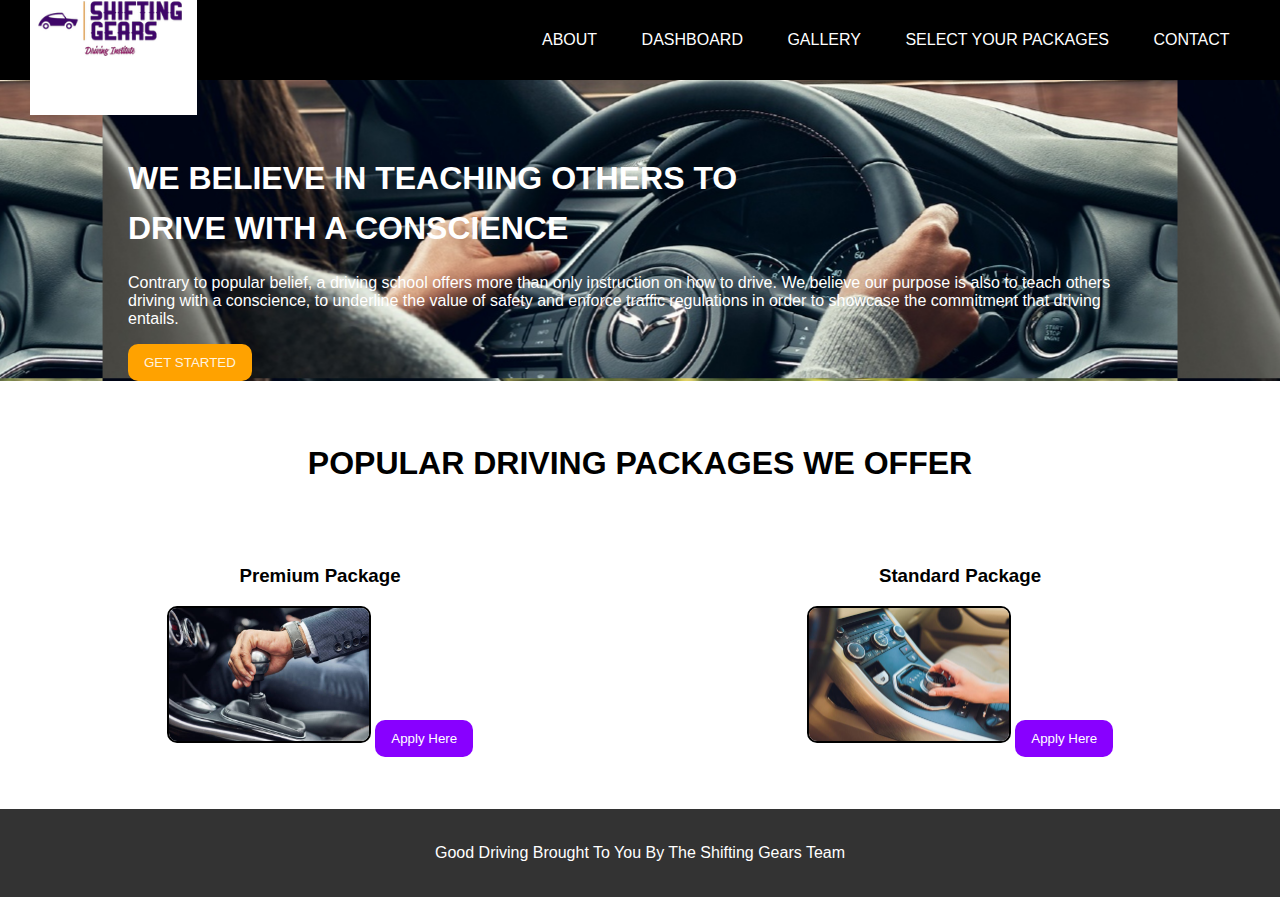
<file: HTML/index.html>
<!DOCTYPE html>
<html lang="en">
<head>
    <meta charset="UTF-8">
     <meta name="viewport" content="width=device-width, initial-scale=1.0">
    <title>Shifting Gears Driving School Webpage</title>
    <link rel="stylesheet" href="../CSS/style.css">
</head>
<body>
   
   <div class="wrapper">
<!--NAVIGATION-->
       <nav>
          <img src="../images/logo.jpg" class="img" alt="logo"> 
          <ul>
              <li><a href="AboutUs.html">ABOUT</a></li>
              <li><a href="#">DASHBOARD</a></li>
              <li><a href="#">GALLERY</a></li>
              <li><a href="packages.html">SELECT YOUR PACKAGES</a></li>
              <li><a href="../HTML/contact.html">CONTACT</a></li>
          </ul>
       </nav>
<!--END OF NAVIGATION-->
      
      <div class="section">
          <h1>WE BELIEVE IN TEACHING OTHERS TO <br> DRIVE WITH A CONSCIENCE</h1>
          <p>Contrary to popular belief, a driving school offers more than only instruction on how to drive. We believe our purpose is also to teach others driving with a conscience, to underline the value of safety and enforce traffic regulations in order to showcase the commitment that driving entails.</p>
          
          <a href="../HTML/login.html"><button class="btn-1">GET STARTED</button></a>

  
         </div>
<!--END OF FEATURES-->
      </div>
<!--END OF SECTION-->
   </div>
<!--END OF WRAPPER-->
   
<!--SHOWCASE-->
   <showcase>
       <h1>POPULAR DRIVING PACKAGES WE OFFER</h1>
       <div id="courses">
           <div class="premman">
               <h3>Premium Package</h3>
               <img src="../images/premium_manual.jpg" width="50%" alt="pp">
               <a href="#" ><button class="apply">Apply Here</button></a>
           </div>
           <div class="premauto">
               <h3>Standard Package</h3>
               <img src="../images/Premium_automatic.jpg" alt="ap">
               <a href="#" ><button class="apply">Apply Here</button></a>
           </div>

       </div>
   </showcase>
<!--END OF SHOWCASE-->
   
   <footer>
       <p> Good Driving Brought To You By The Shifting Gears Team</p>
   </footer>
    
</body>
</html>
</file>
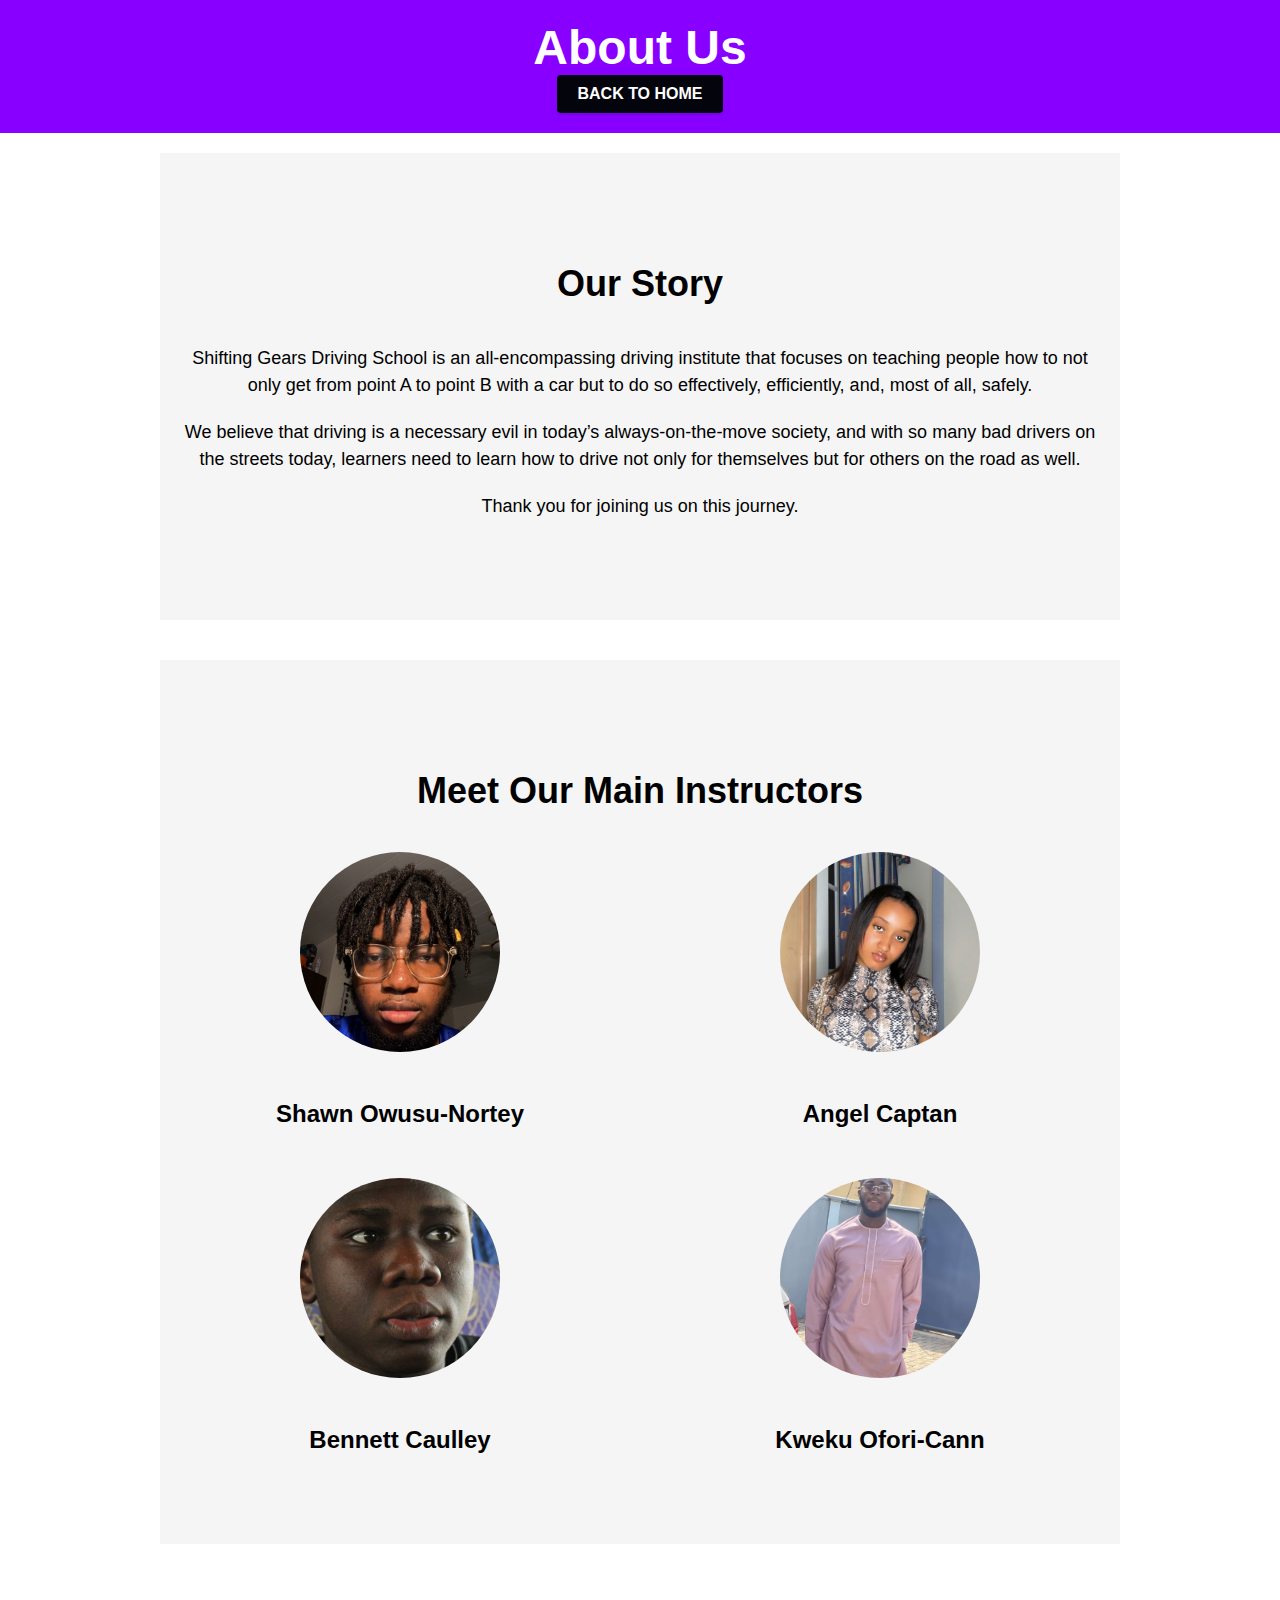
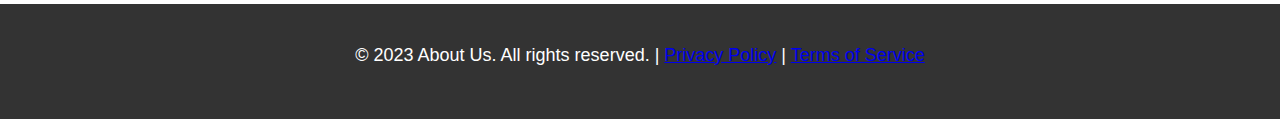
<file: HTML/AboutUs.html>
<!DOCTYPE html>
<html>
<head>
    <meta charset="UTF-8">
    <meta name="viewport" content="width=device-width, initial-scale=1.0">
    <title>About Us</title>
    <link rel="stylesheet" type="text/css" href="../CSS/abouts.css">
</head>
<body>
<header>
    <div class="container">
        <h1>About Us</h1>
        <a href="../HTML/index.html" class="back-button">Back to Home</a>

    </div>
</header>
<main>
    <div class="container">
        <section id="our-story">
            <div class="container">
                <h2>Our Story</h2>
                <div class="row">
                    <div class="col-6">
                    </div>
                    <div class="col-6">
                        <p>Shifting Gears Driving School is an all-encompassing driving institute that focuses on teaching people how to not only get from point A to point B with a car but to do so effectively, efficiently, and, most of all, safely.</p>
                        <p> We believe that driving is a necessary evil in today’s always-on-the-move society, and with so many bad drivers on the streets today, learners need to learn how to drive not only for themselves but for others on the road as well.
                        </p>
                        <p>Thank you for joining us on this journey.</p>
                    </div>
                </div>
            </div>
        </section>

        <section id="team">
            <div class="container">
                <h2>Meet Our Main Instructors</h2>
                <div class="team-grid">
                    <div class="team-member">
                        <img src="../images/Shawn.JPG" alt="Shawn Owusu-Nortey">
                        <h3>Shawn Owusu-Nortey</h3>
                        
                    </div>
                    <div class="team-member">
                        <img src="../images/Angel.JPG" alt="Team Member 2">
                        <h3>Angel Captan</h3>
                        
                    </div>
                    <div class="team-member">
                        <img src="../images/Bennett.jpg" alt="Bennett Caulley">
                        <h3>Bennett Caulley</h3>
                        
                    </div>
                    <div class="team-member">
                        <img src="../images/Kweku.JPG" alt="Kweku Ofori-Cann">
                        <h3>Kweku Ofori-Cann</h3>
                        
                    </div>
                </div>
            </div>
        </section>

    </div>
</main>
<footer>
    <div class="container">
        <p>&copy; 2023 About Us. All rights reserved. | <a href="#">Privacy Policy</a> | <a href="#">Terms of Service</a></p>
    </div>
</footer>
</body>
</html>
</file>
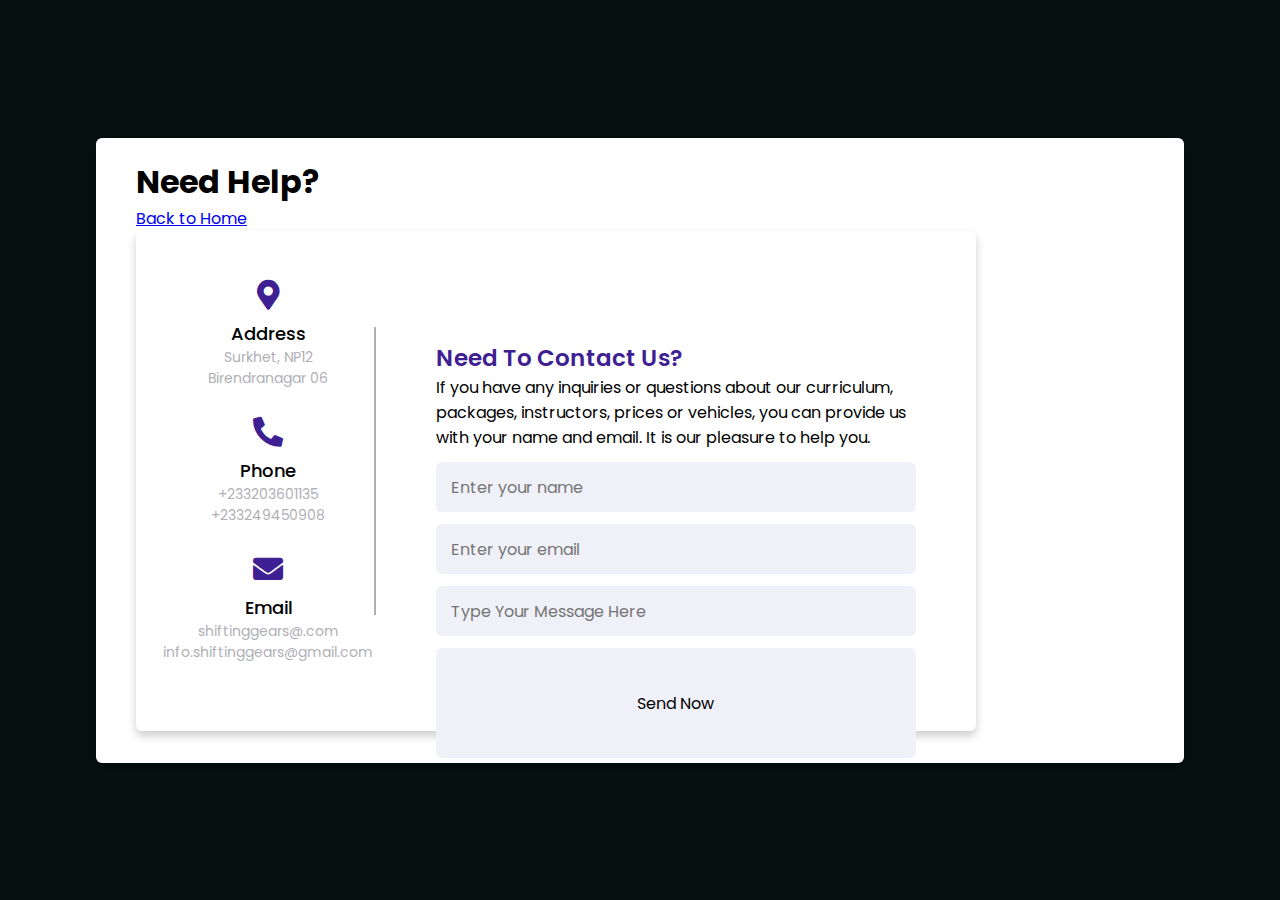
<file: HTML/contact.html>
<!DOCTYPE html>
<html lang="en" dir="ltr">
  <head>
    <meta charset="UTF-8">
   <!-- <title> Responsive Contact Us Form  | CodingLab </title>-->
    <link rel="stylesheet" href="../CSS/contact.css">
    <!-- Fontawesome CDN Link -->
    <link rel="stylesheet" href="https://cdnjs.cloudflare.com/ajax/libs/font-awesome/5.15.2/css/all.min.css"/>
     <meta name="viewport" content="width=device-width, initial-scale=1.0">
   </head>
   <div class="container1">
    <h1>Need Help?</h1>
    <a href="../HTML/index.html" class="back-button">Back to Home</a>
<body>
  <div class="container">
    <div class="content">
      <div class="left-side">
        <div class="address details">
          <i class="fas fa-map-marker-alt"></i>
          <div class="topic">Address</div>
          <div class="text-one">Surkhet, NP12</div>
          <div class="text-two">Birendranagar 06</div>
        </div>
        <div class="phone details">
          <i class="fas fa-phone-alt"></i>
          <div class="topic">Phone</div>
          <div class="text-one">+233203601135</div>
          <div class="text-two">+233249450908</div>
        </div>
        <div class="email details">
          <i class="fas fa-envelope"></i>
          <div class="topic">Email</div>
          <div class="text-one">shiftinggears@.com</div>
          <div class="text-two">info.shiftinggears@gmail.com</div>
        </div>
      </div>
      <div class="right-side">
        <div class="topic-text">Need To Contact Us?</div>
        <p>If you have any inquiries or questions about our curriculum, packages, instructors, prices or vehicles, you can provide us with your name and email. It is our pleasure to help you.</p>
      <form action="#">
        <div class="input-box">
          <input type="text" placeholder="Enter your name">
        </div>
        <div class="input-box">
          <input type="text" placeholder="Enter your email">
          <div class="input-box">
            <input type="text" placeholder="Type Your Message Here">
        </div>
        <div class="input-box message-box">
          <input type="button" value="Send Now" >
        </div>
      </form>
    </div>
    </div>
  </div>
</body>
</html>
</file>
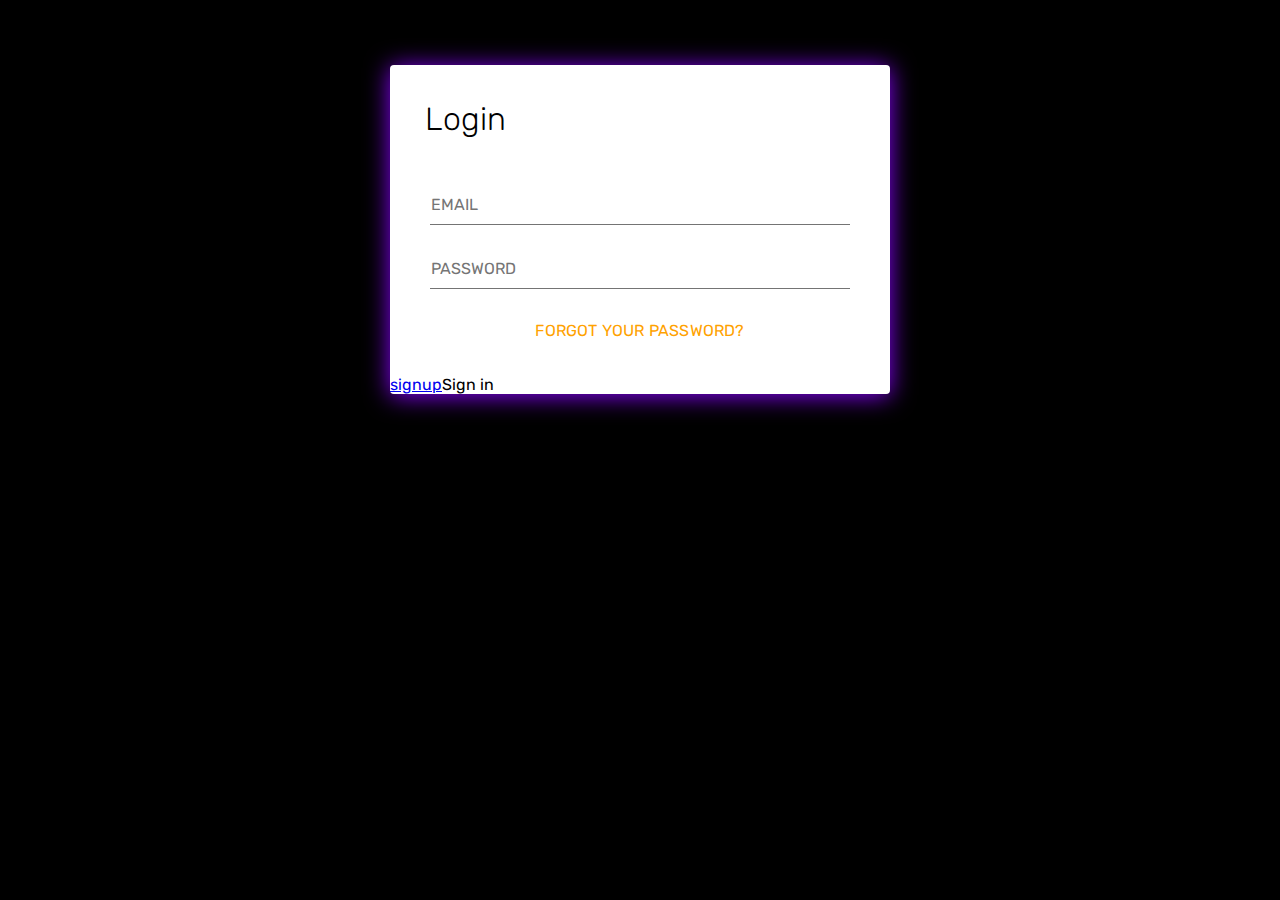
<file: HTML/login.html>
<!DOCTYPE html>
<html lang="en" >
<head>
  <meta charset="UTF-8">
  <title>Login</title>
  <link rel='stylesheet' href='https://fonts.googleapis.com/css?family=Rubik:400,700'><link rel="stylesheet" href="../CSS/login.css">

</head>
<body>
<!-- partial:index.partial.html -->
<div class="login-form">
  <form>
    <h1>Login</h1>
    <div class="content">
      <div class="input-field">
        <input type="email" placeholder="Email" autocomplete="nope">
      </div>
      <div class="input-field">
        <input type="password" placeholder="Password" autocomplete="new-password">
      </div>
      <a href="#" class="link">Forgot Your Password?</a>
    </div>
    <div class="action">
      <a href="../HTML/signup.html" class="sign_a">signup</a>
      <a>Sign in</a>
    </div>
  </form>
</div>
<!-- partial -->
  <script  src="../JS/login.js"></script>

</body>
</html>
</file>
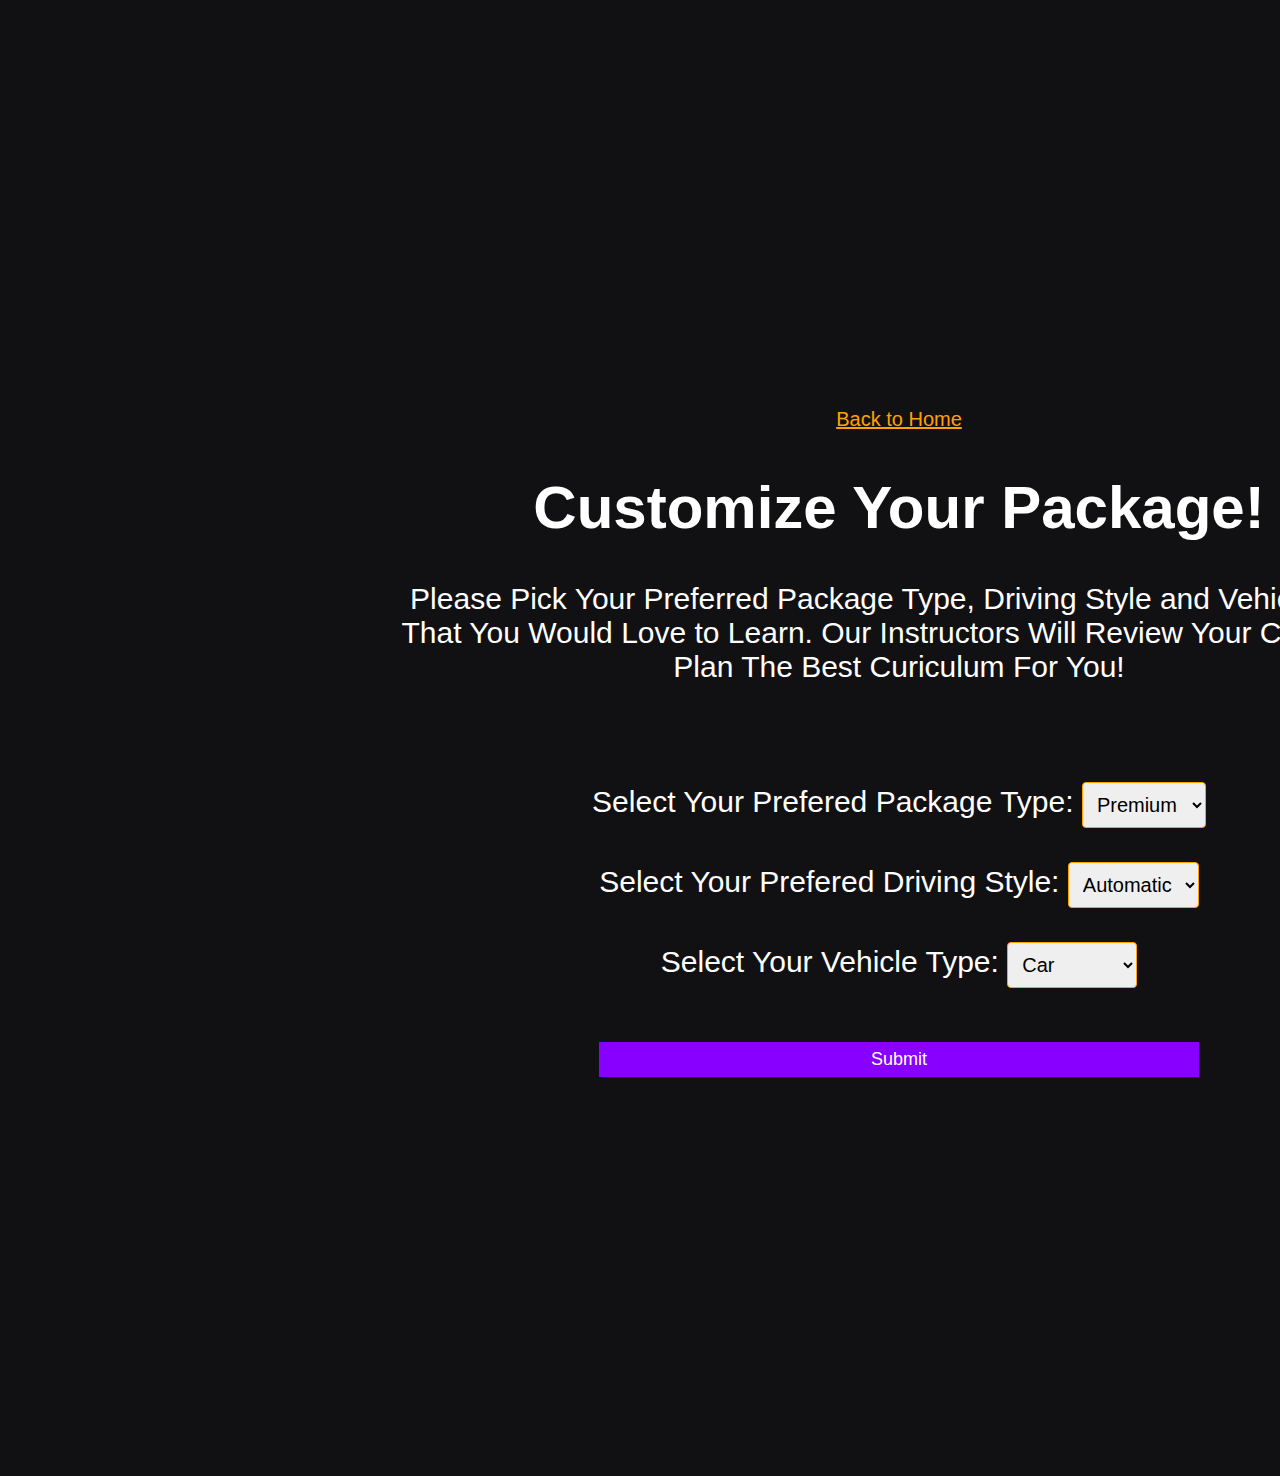
<file: HTML/packages.html>
<!DOCTYPE html>
<html lang="en">
  <head>
    <link rel="stylesheet" href="../CSS/packages.css"> 
    <a href="../HTML/index.html" class="back-button">Back to Home</a>
    <form method="post">
        <h1>Customize Your Package!</h1>
        <p>Please Pick Your Preferred Package Type, Driving Style and Vehicle Type That You Would Love to Learn. Our Instructors Will Review Your Choices & Plan The Best Curiculum For You!</p>
    <br><br><label for="Packages">Select Your Prefered Package Type:</label>
    <select id="package" name="package">
      <option value="Premium">Premium</option>
      <option value="Standard">Standard</option><br><br>

    </select><br><br>
    <label for="Driving Style">Select Your Prefered Driving Style:</label>
    <select id="drivestyle" name="styles">
      <option value="Automatic">Automatic</option>
      <option value="Manual">Manual</option><br><br>

    </select><br><br>
    <label for="Vehicle Type">Select Your Vehicle Type:</label>
    <select id="vehicles" name="vehicles">
      <option value="Car">Car</option>
      <option value="Motorbike">Motorbike</option>
      <option value="Bus">Bus</option>
      <option value="Truck">Truck</option>
      
    </select><br><br>
    <input type="submit" name="submit">
  </form>
</html>
</file>
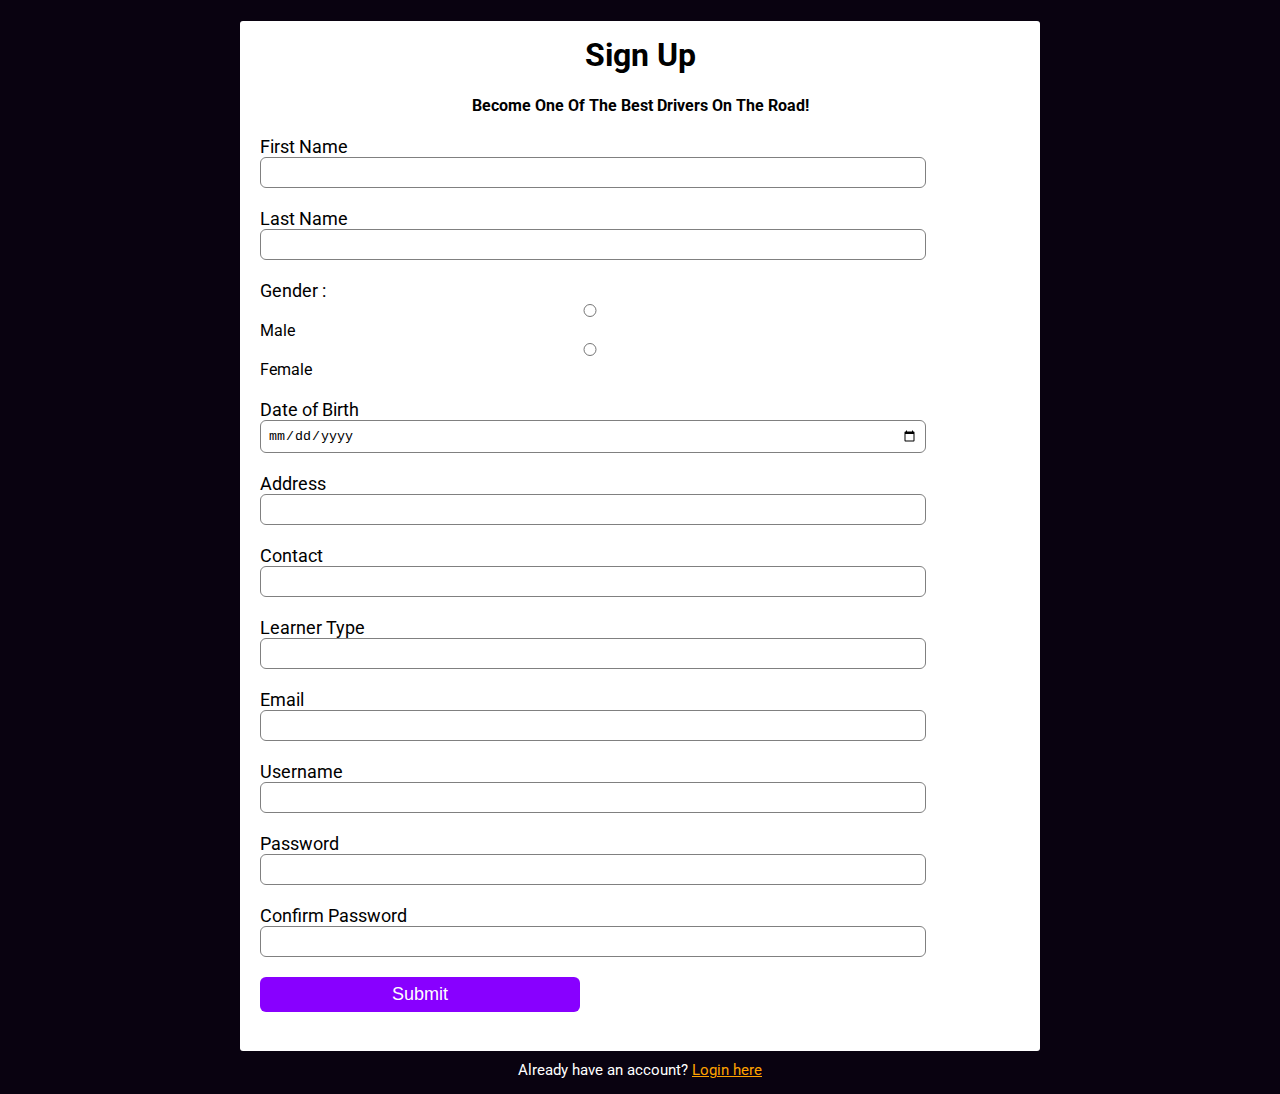
<file: HTML/signup.html>
<!DOCTYPE html>
<html lang="en">
  <head>
    <title>Sign Up | By Code Info</title>
    <link rel="stylesheet" href="../CSS/signup.css" />
    <link
      href="https://fonts.googleapis.com/css2?family=Roboto:wght@300&display=swap"
      rel="stylesheet"
    />
  </head>
  <body>
    <div class="signup-box">
      <h1>Sign Up</h1>
      <h4>Become One Of The Best Drivers On The Road! </h4>
      <form method="post" action="../PHP/signup_proc.php">
        <label>First Name</label>
        <input type="text" name="fname" placeholder="" />
        <label>Last Name</label>
        <input type="text"  name="lname"placeholder="" />
        <label>Gender :</label>  
        <input type="radio" name="gender" value="M" id="male"/> Male <br>  
        <input type="radio" name="gender" value="F" id="female"/> Female <br>  
        <label>Date of Birth</label>
        <input type="date" name="dob" placeholder="yyyy-mm-dd" />
        <label>Address</label>
        <input type="address" name="ad" placeholder="" />
        <label>Contact</label>
        <input type="number" name="con" placeholder="" />
        <label>Learner Type</label>
        <input type="number" name="leatype" placeholder="" min="1" max="2" />
        <label>Email</label>
        <input type="email" name="e-mail" placeholder="" />
        <label>Username</label>
        <input type="text" name="uname" placeholder="" />
        <label>Password</label>
        <input type="password" name="password" placeholder="" />
        <label>Confirm Password</label>
        <input type="password" name="pwd" placeholder="" />
        <input type="submit" name="Submit" />
      <closeform></closeform></form>
    </div>
    <p class="para-2">
      Already have an account? <a href="../HTML/login.html">Login here</a>
    </p>
  </body>
</html>
</file>
<file: CSS/style.css>
body{
    font-family: sans-serif;
    margin: 0;
    padding: 0;
}
.wrapper{
    width: 100%;
    background-image: url("../images/banner_picture.jpeg");
    background-color: purple;
    background-position: center;
  }
nav{
    width: 100%;
    height: 80px;
    background-color: rgb(0, 0, 0);
    line-height: 80px;
}

nav ul{
    float: right;
    margin: 0;
    margin-right: 1.9rem;
}

nav ul li{
    list-style-type: none;
    display: inline-block;
}

nav ul li a{
    text-decoration: none;
    color: #fff;
    padding: 20px;
}

img{
    width: 13%;
    margin-left: 1.9rem;
    margin-top: -4%;
    object-fit: scale-down;

}

nav ul li:hover{
    background-color: rgb(255, 162, 0);
    color: #000000;
    font-weight: bold;
    font-size: 1.2rem;
}

.section{
    width: 80%;
    margin: auto;
    overflow: hidden;
    margin-top: 4%;
}

.section h1{
    color: #fff;
    line-height: 50px;
}

.section p{
    color: rgb(255, 255, 255);
}

.btn-1{
    background-color: rgb(255, 162, 0);
    padding: 0.7rem 1rem;
    color: #ffffffe3;
    border: none;
    border-radius: 10px;
}

.features{
    margin-top: 4%;
    margin-bottom: 2%;
}

.features button{
    padding: 0.7rem 2rem;
    margin-right: 2rem;
    font-size: 1.2rem;
    opacity: 0.7;
}

showcase h1{
    margin-top: 5%;
    margin-bottom: 5%;
    text-align: center;
}

#courses{
    display: flex;
    justify-content: space-around;
    text-align: center;
}

#courses img{
    width: 200px;
    border-radius: 10px;
    border: 2px solid #000;
    margin: auto;
}

.apply{
    margin-top: 4%;
    background-color: rgb(136, 0, 255);
    padding: 0.7rem 1rem;
    color: #fff;
    border: none;
    border-radius: 10px;
}

footer{
    background-color: #333;
    color: #fff;
    text-align: center;
    padding: 1.2rem;
    margin-top: 4%;
}
</file>
<file: CSS/contact.css>
/* contact.css
  */
 @import url('https://fonts.googleapis.com/css2?family=Poppins:wght@200;300;400;500;600;700&display=swap');
 *{
   margin: 0;
   padding: 0;
   box-sizing: border-box;
   font-family: "Poppins" , sans-serif;
 }
 body{
   min-height: 100vh;
   width: 100%;
   background: #051010;
   display: flex;
   align-items: center;
   justify-content: center;
 }
 .container1{
   width: 85%;
   height: 625px ;
   background: #fff;
   border-radius: 6px;
   padding: 20px 60px 30px 40px;
   box-shadow: 0 5px 10px rgba(0, 0, 0, 0.2);
 }

 .container{
  width: 85%;
  height: 500px ;
  background: #fff;
  border-radius: 6px;
  padding: 20px 60px 30px 40px;
  box-shadow: 0 5px 10px rgba(0, 0, 0, 0.2);
}
 .container .content{
   display: flex;
   align-items: center;
   justify-content: space-between;
 }
 .container .content .left-side{
   width: 25%;
   height: 100%;
   display: flex;
   flex-direction: column;
   align-items: center;
   justify-content: center;
   margin-top: 15px;
   position: relative;
 }
 .content .left-side::before{
   content: '';
   position: absolute;
   height: 70%;
   width: 2px;
   right: -15px;
   top: 50%;
   transform: translateY(-50%);
   background: #afafb6;
 }
 .content .left-side .details{
   margin: 14px;
   text-align: center;
 }
 .content .left-side .details i{
   font-size: 30px;
   color: #3e2093;
   margin-bottom: 10px;
 }
 .content .left-side .details .topic{
   font-size: 18px;
   font-weight: 500;
 }
 .content .left-side .details .text-one,
 .content .left-side .details .text-two{
   font-size: 14px;
   color: #afafb6;
 }
 .container .content .right-side{
   width: 75%;
   margin-left: 75px;
 }
 .content .right-side .topic-text{
   font-size: 23px;
   font-weight: 600;
   color: #3e2093;
 }
 .right-side .input-box{
   height: 50px;
   width: 100%;
   margin: 12px 0;
 }
 .right-side .input-box input,
 .right-side .input-box textarea{
   height: 100%;
   width: 100%;
   border: none;
   outline: none;
   font-size: 16px;
   background: #F0F1F8;
   border-radius: 6px;
   padding: 0 15px;
   resize: none;
 }
 .right-side .message-box{
   min-height: 110px;
 }
 .right-side .input-box textarea{
   padding-top: 6px;
 }
 .right-side .button{
   display: inline-block;
   margin-top: 13px;
 }
 .right-side .button input[type="button"]{
   color: #fff;
   font-size: 15px;
   outline: none;
   border: none;
   padding: 8px 20px;
   border-radius: 30px;
   text-align: center;
   background: rgb(255, 162, 0);
   cursor: pointer;
   transition: all 0.3s ease;
 }
 .button input[type="button"]:hover{
   background: #3e2093;
 }
 
 @media (max-width: 950px) {
   .container{
     width: 90%;
     padding: 30px 40px 40px 35px ;
   }
   .container .content .right-side{
    width: 75%;
    margin-left: 55px;
 }
 }
 @media (max-width: 820px) {
   .container{
     margin: 40px 0;
     height: 100%;
   }
   .container .content{
     flex-direction: column-reverse;
   }
  .container .content .left-side{
    width: 100%;
    flex-direction: row;
    margin-top: 40px;
    justify-content: center;
    flex-wrap: wrap;
  }
  .container .content .left-side::before{
    display: none;
  }
  .container .content .right-side{
    width: 100%;
    margin-left: 0;
  }
 }
</file>
<file: CSS/login.css>
/* For LOGIN  */
* {
    margin: 0;
    padding: 0;
    box-sizing: border-box;
    -webkit-font-smoothing: antialiased;
  }
  
  body {
    background: black;
    font-family: 'Rubik', sans-serif;
  }
  
  .login-form {
    background: #fff;
    width: 500px;
    margin: 65px auto;
    display: -webkit-box;
    display: flex;
    -webkit-box-orient: vertical;
    -webkit-box-direction: normal;
            flex-direction: column;
    border-radius: 4px;
    box-shadow: 0 2px 25px  rgb(136, 0, 255);
  }
  .login-form h1 {
    padding: 35px 35px 0 35px;
    font-weight: 300;
  }
  .login-form .content {
    padding: 35px;
    text-align: center;
  }
  .login-form .input-field {
    padding: 12px 5px;
  }
  .login-form .input-field input {
    font-size: 16px;
    display: block;
    font-family: 'Rubik', sans-serif;
    width: 100%;
    padding: 10px 1px;
    border: 0;
    border-bottom: 1px solid #747474;
    outline: none;
    -webkit-transition: all .2s;
    transition: all .2s;
  }
  .login-form .input-field input::-webkit-input-placeholder {
    text-transform: uppercase;
  }
  .login-form .input-field input::-moz-placeholder {
    text-transform: uppercase;
  }
  .login-form .input-field input:-ms-input-placeholder {
    text-transform: uppercase;
  }
  .login-form .input-field input::-ms-input-placeholder {
    text-transform: uppercase;
  }
  .login-form .input-field input::placeholder {
    text-transform: uppercase;
  }
  .login-form .input-field input:focus {
    border-color: #222;
  }
  .login-form a.link {
    text-decoration: none;
    color: rgb(255, 162, 0);
    letter-spacing: 0.2px;
    text-transform: uppercase;
    display: inline-block;
    margin-top: 20px;
  }
  .login-form .action {
    display: -webkit-box;
    display: flex;
    -webkit-box-orient: horizontal;
    -webkit-box-direction: normal;
            flex-direction: row;
  }
  .login-form .action button {
    width: 100%;
    border: none;
    padding: 18px;
    font-family: 'Rubik', sans-serif;
    cursor: pointer;
    text-transform: uppercase;
    background: #e8e9ec;
    color: #777;
    border-bottom-left-radius: 4px;
    border-bottom-right-radius: 0;
    letter-spacing: 0.2px;
    outline: 0;
    -webkit-transition: all .3s;
    transition: all .3s;
  }
  .login-form .action button:hover {
    background: #d8d8d8;
  }
  .login-form .action button:nth-child(2) {
    background: #000000;
    color: #fff;
    border-bottom-left-radius: 0;
    border-bottom-right-radius: 4px;
  }
  .login-form .action button:nth-child(2):hover {
    background: rgb(255, 162, 0);
  }
/*THE END*/
</file>
<file: CSS/packages.css>
body {
    background-color:  rgb(17, 16, 18);
    font-family: "Roboto", sans-serif;
    font-size: 30px;
    color : white;
    width: 1000px;
    margin: 299px;
    padding : 100px;
    text-align: center;
  }

select {
    font-size: 20px;
    padding: 10px;
    border: 1px solid rgb(255, 162, 0);
    border-radius: 4px;
  }
  
  option {
    font-size: 20px;
  }

  input[type="submit"] {
    width: 600px;
    height: 35px;
    margin-top: 20px;
    text-align: center;
    border: none;
    background-color:rgb(136, 0, 255);
    color: white;
    font-size: 18px;
  }

  .back-button {
    color :rgb(255, 162, 0);

    font-size: 20px;
    padding: 240px;
  }
</file>
<file: CSS/signup.css>
body {
    background-color:  rgb(9, 2, 16);
    font-family: "Roboto", sans-serif;
  }
  
  .signup-box {
    width: 800px;
    height: 1030px;
    margin:auto;
    background-color: white;
    border-radius: 3px;
  }
  
  
  h1 {
    text-align: center;
    padding-top: 15px;
  }
  
  h4 {
    text-align: center;
  }
  
  form {
    width: 650px;
    margin-left: 20px;

  }
  
  form label {
    display: flex;
    margin-top: 20px;
    font-size: 18px;
  }
  
  form input {
    width: 100%;
    padding: 7px;
    border: none;
    border: 1px solid gray;
    border-radius: 6px;
    outline: none;
  }
  input[type="submit"] {
    width: 320px;
    height: 35px;
    margin-top: 20px;
    text-align: center;
    border: none;
    background-color:rgb(136, 0, 255);
    color: white;
    font-size: 18px;
  }
  p {
    text-align: center;
    padding-top: 20px;
    font-size: 15px;
  }
  .para-2 {
    text-align: center;
    color: white;
    font-size: 15px;
    margin-top: -10px;
  }
  .para-2 a {
    color:  rgb(255, 162, 0);
  }
</file>
<file: CSS/abouts.css>
/* Reset the default styles of HTML elements */
html, body {
    margin: 0;
    padding: 0;
    font-family: Arial, 'Times New Roman', Times, serif;
}

/* Add a container to center the page content */
.container {
    max-width: 960px;
    margin: 0 auto;
    padding: 0 20px;
}

/* Style the header section */
header {
    background-color: rgb(136,0,255);
    color: #fff;
    padding: 20px;
    text-align: center;
}

header h1 {
    margin: 0;
    font-size: 48px;
}

/* Style the main content section */
main {
    padding: 20px 0;
    text-align: center;
    font-family: sans-serif;

}

section {
    margin-bottom: 40px;
}

h2 {
    font-size: 36px;
    margin-bottom: 20px;
}

p {
    font-size: 18px;
    line-height: 1.5;
    margin-bottom: 30px;
}

#team {
    background-color: #f5f5f5;
    padding: 80px 0;
}

#team h2 {
    text-align: center;
    margin-bottom: 40px;
}

.team-grid {
    display: grid;
    grid-template-columns: repeat(2, 1fr);
    grid-gap: 40px;
    justify-items: center;
}

.team-member {
    text-align: center;
}

.team-member img {
    border-radius: 50%;
    width: 200px;
    height: 200px;
    object-fit: cover;
    margin-bottom: 20px;
}

.team-member h3 {
    font-size: 24px;
    margin-bottom: 10px;
}

.team-member p {
    font-size: 18px;
    color: #999;
}

/* Style the footer section */
footer {
    background-color: #333;
    color: #fff;
    padding: 20px;
    text-align: center;
    font-size: 16px;
}

/* Add a hover effect to the footer links */
footer a:hover {
    color: #ccc;
    transition: all 0.3s ease;
}
.back-button {
    display: inline-block;
    padding: 10px 20px;
    background-color: rgb(4, 4, 13);
    color: #fff;
    text-decoration: none;
    border: none;
    border-radius: 4px;
    font-size: 16px;
    font-weight: 700;
    text-transform: uppercase;
    box-shadow: 0 2px 2px rgba(0, 0, 0, 0.1);
    transition: all 0.2s ease-in-out;
}

.back-button:hover {
    background-color: mediumblue;
    box-shadow: 0 4px 4px rgba(0, 0, 0, 0.2);
}

#our-story {
    background-color: #f5f5f5;
    padding: 80px 0;
}

#our-story h2 {
    text-align: center;
    margin-bottom: 40px;
}

.story-image {
    display: block;
    margin: 0 auto;
    max-width: 100%;
    height: auto;
    border-radius: 4px;
    box-shadow: 0 2px 2px rgba(0, 0, 0, 0.1);
}

#our-story p {
    font-size: 18px;
    line-height: 1.5;
    margin-bottom: 20px;
}
</file>
